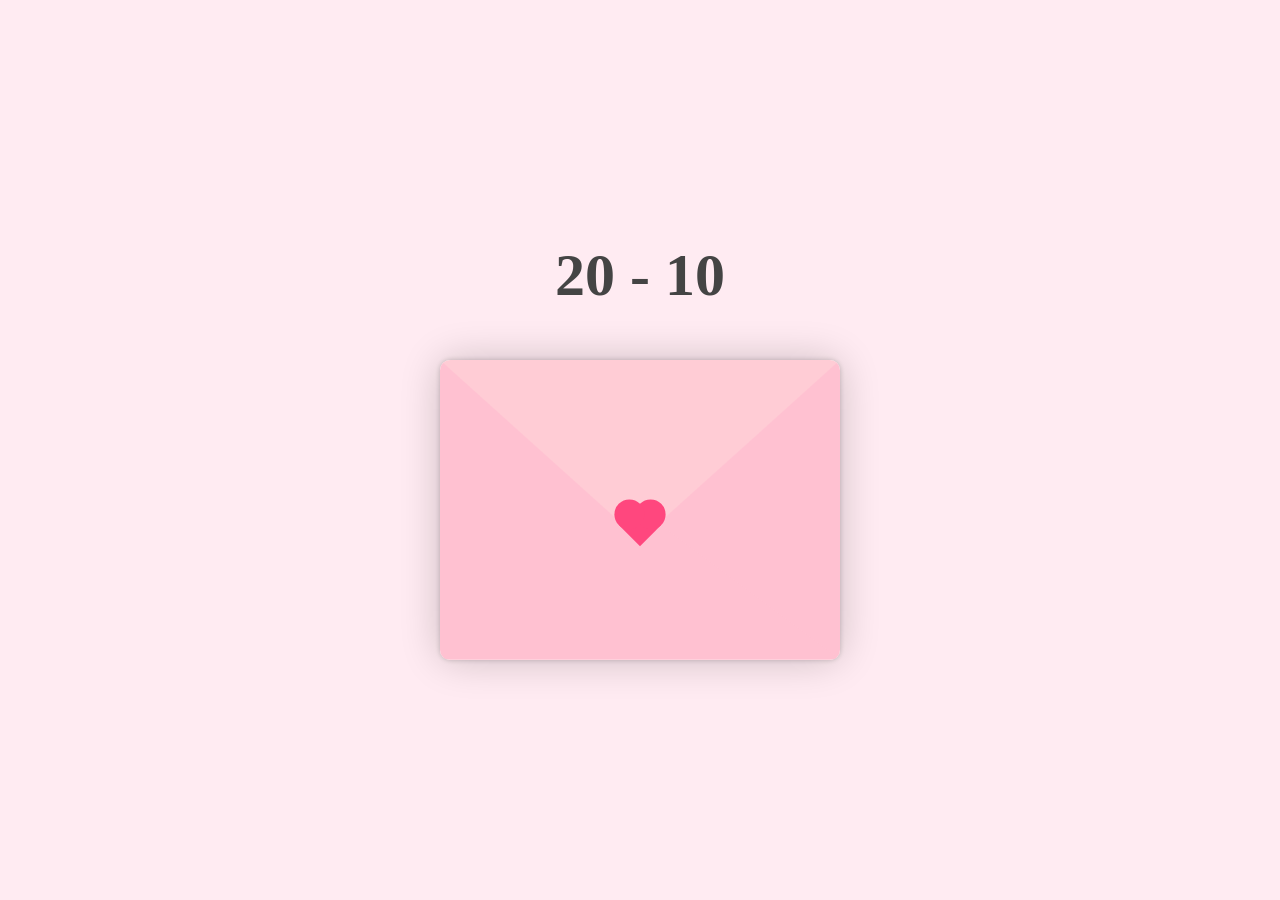
<file: index.html>
<!DOCTYPE html>
<html lang="en">
<head>
    <!-- Defines the character encoding as UTF-8 (supports most characters and symbols) -->
    <meta charset="UTF-8">
    <!-- Ensures the layout is responsive on mobile devices by setting the viewport width to the device width -->
    <meta name="viewport" content="width=device-width, initial-scale=1.0">
    <!-- Links the external CSS file that contains all the styles for this page -->
    <link rel="stylesheet" href="style.css">
    <!-- The text that will appear in the browser tab -->
    <title>Page Name</title>
</head>
<body>
    <!-- Main title of the page -->
    <h1>20 - 10</h1>

    <!-- Container used to limit the width of the envelope area -->
    <div class="container">
        <!-- Main wrapper for the envelope component -->
        <div class="envelope-wrapper">
            <!-- Internal wrapper that will contain the letter and the envelope flap -->
            <div class="wrapper">
                <!-- Represents the letter itself (the paper inside the envelope) -->
                <div class="letter">
                    <!-- Content area of the letter (text and title) -->
                    <div class="content">
                        <!-- Bold text acting as the letter's title -->
                        <strong>Gửi các thành viên nữ trong team</strong>
                        <!-- Main paragraph of the letter; you can put any message here -->
                        <p>
                            <strong>Hôm nay là ngày 20/11 - ngày phụ nữ Việt Nam</strong><br>
                            <strong>Chúc mọi người có nhiều sức khỏe, luôn luôn khỏe mạnh</strong><br>
                            <strong>Và</strong><br>
                            <strong>Đạt được nhiều điều may mắn, ngày càng trưởng thành và xinh đẹp hơn mỗi ngày</strong><br>
                            <strong>Đặc biệt là ăn mau chóng lớn nha =))))</strong><br>
                        </p>
                    </div>
                </div>
            </div>

            <!-- Decorative "sticker" that visually seals the envelope and is clickable -->
            <div class="sticker"></div>
            <!-- Right triangular flap of the envelope body -->
            <div class="right-flap"></div>
            <!-- Left triangular flap of the envelope body -->
            <div class="left-flap"></div>
        </div>
    </div>

    <!-- Links the JavaScript file that handles the envelope open/close interaction -->
    <script src="script.js"></script>
</body>
</html>
</file>
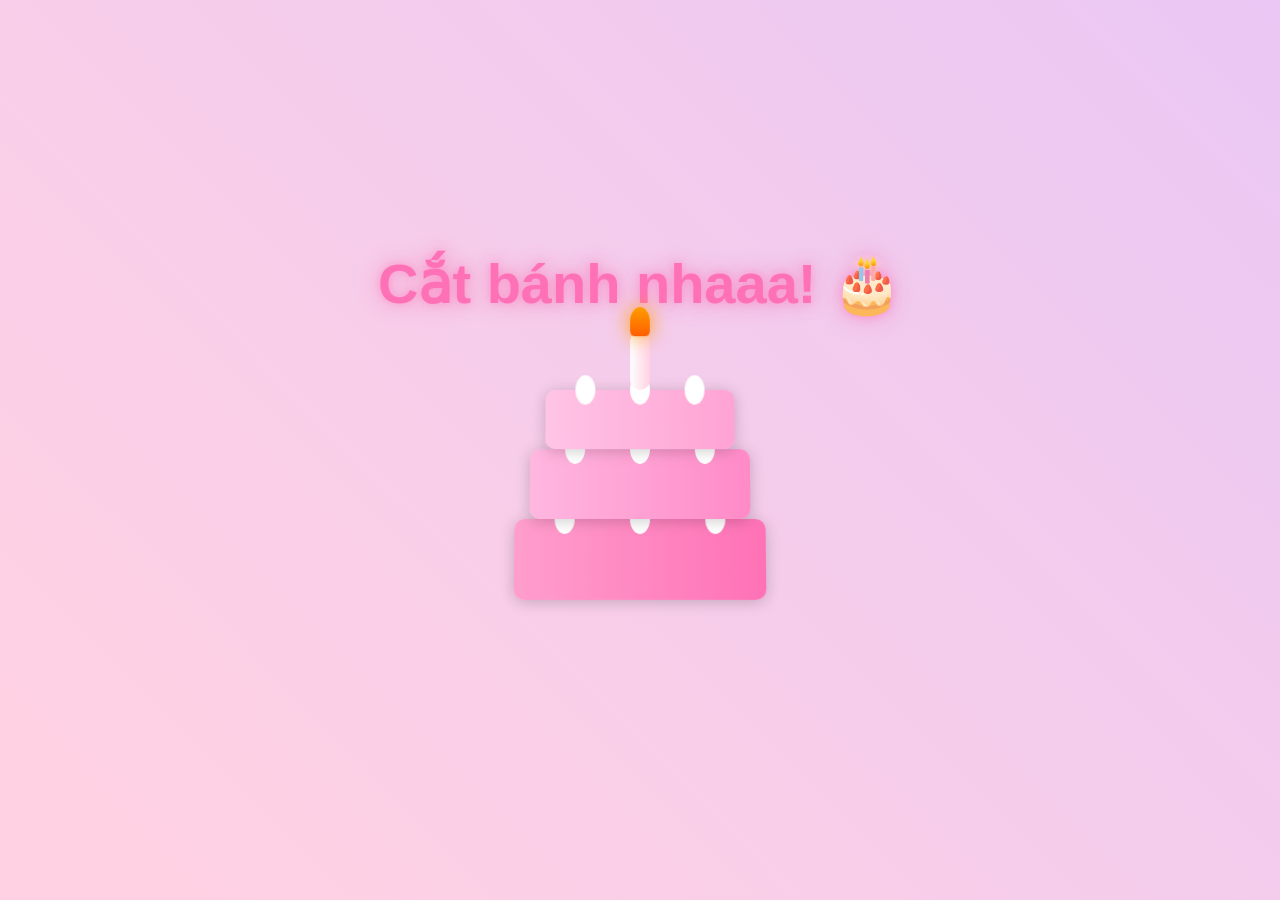
<file: cake.html>
<html lang="en"><head>
    <meta charset="UTF-8">
    <meta name="viewport" content="width=device-width, initial-scale=1.0">
    <title>Let's Celebrate with Cake!</title>
    <script src="https://cdnjs.cloudflare.com/ajax/libs/gsap/3.12.2/gsap.min.js"></script>
    <style>
        * {
            margin: 0;
            padding: 0;
            box-sizing: border-box;
        }

        body {
            min-height: 100vh;
            display: flex;
            flex-direction: column;
            justify-content: center;
            align-items: center;
            background: linear-gradient(45deg, #ffcad4, #ffd1e3, #e0c3fc, #bde0fe);
            background-size: 400% 400%;
            animation: gradientBG 15s ease infinite;
            font-family: 'Arial', sans-serif;
            overflow: hidden;
        }

        .heading {
            font-size: 3.5rem;
            color: #ff71b6;
            text-shadow: 
                0 0 10px rgba(255, 113, 182, 0.5),
                0 0 20px rgba(255, 113, 182, 0.3),
                0 0 30px rgba(255, 113, 182, 0.2);
            margin-bottom: 2rem;
            text-align: center;
            animation: glow 2s ease-in-out infinite alternate;
        }

        @keyframes glow {
            from {
                text-shadow: 0 0 10px #ff71b6, 0 0 20px #ff71b6, 0 0 30px #ff9ecd;
            }
            to {
                text-shadow: 0 0 20px #ff71b6, 0 0 30px #ff71b6, 0 0 40px #ff9ecd;
            }
        }

        .cake-container {
            position: relative;
            width: 300px;
            height: 300px;
            display: flex;
            flex-direction: column;
            align-items: center;
            cursor: pointer;
        }

        .cake {
            position: relative;
            width: 250px;
            height: 250px;
            transform-style: preserve-3d;
            transform: perspective(1000px) rotateX(5deg);
            transition: transform 0.3s ease;
        }

        .cake:hover {
            transform: perspective(1000px) rotateX(5deg) scale(1.05);
        }

        .layer {
            position: absolute;
            width: 100%;
            background: linear-gradient(to right, #ff9ecd, #ff71b6);
            border-radius: 10px;
            box-shadow: 0 2px 15px rgba(0, 0, 0, 0.2);
            display: flex;
            justify-content: center;
        }

        .layer-1 {
            height: 80px;
            bottom: 0;
            width: 250px;
        }

        .layer-2 {
            height: 70px;
            bottom: 80px;
            width: 220px;
            left: 15px;
            background: linear-gradient(to right, #ffb7e0, #ff8ac7);
        }

        .layer-3 {
            height: 60px;
            bottom: 150px;
            width: 190px;
            left: 30px;
            background: linear-gradient(to right, #ffc4e6, #ffa3d4);
        }

        .frosting {
            position: absolute;
            width: 20px;
            height: 30px;
            background: white;
            border-radius: 50%;
            top: -15px;
        }

        .candle {
            position: absolute;
            width: 20px;
            height: 60px;
            background: linear-gradient(to right, #fff, #ffd1e3);
            top: -60px;
            left: 50%;
            transform: translateX(-50%);
            border-radius: 10px;
            z-index: 10;
        }

        .flame {
            position: absolute;
            width: 20px;
            height: 30px;
            background: linear-gradient(to bottom, #ff9d00, #ff5e00);
            border-radius: 50% 50% 20% 20%;
            top: -25px;
            animation: flicker 1s infinite;
            filter: drop-shadow(0 0 10px #ff9d00);
        }

        .ribbon {
            position: fixed;
            width: 15px;
            height: 50px;
            top: -50px;
            border-radius: 5px;
            animation: ribbonFall 3s linear forwards;
        }

        @keyframes ribbonFall {
            0% {
                transform: translateY(0) rotate(0deg) translateX(0);
            }
            50% {
                transform: translateY(50vh) rotate(180deg) translateX(100px);
            }
            100% {
                transform: translateY(100vh) rotate(360deg) translateX(-100px);
            }
        }

        @keyframes flicker {
            0%, 100% { transform: scale(1); opacity: 1; }
            50% { transform: scale(0.9); opacity: 0.8; }
        }

        .smoke {
            position: absolute;
            width: 10px;
            height: 10px;
            background: rgba(255, 255, 255, 0.8);
            border-radius: 50%;
            filter: blur(5px);
            opacity: 0;
        }

        @keyframes gradientBG {
            0% { background-position: 0% 50%; }
            50% { background-position: 100% 50%; }
            100% { background-position: 0% 50%; }
        }
        .next-page-button {
            position: fixed;
            bottom: 40px;
            padding: 15px 40px;
            font-size: 1.2rem;
            background: linear-gradient(45deg, #ff9ecd, #ff71b6);
            border: none;
            border-radius: 25px;
            color: white;
            cursor: pointer;
            opacity: 0;
            transform: translateY(50px);
            transition: all 0.3s ease;
            box-shadow: 
                0 0 15px rgba(255, 113, 182, 0.5),
                0 0 30px rgba(255, 113, 182, 0.3);
            font-family: 'Arial', sans-serif;
            z-index: 1000;
            display: flex;
            align-items: center;
            gap: 10px;
        }
    
        .next-page-button::after {
            content: '→';
            font-size: 1.4rem;
            transition: transform 0.3s ease;
        }
    
        .next-page-button:hover {
            transform: translateY(-3px) scale(1.05);
            box-shadow: 
                0 0 20px rgba(255, 113, 182, 0.6),
                0 0 40px rgba(255, 113, 182, 0.4);
            background: linear-gradient(45deg, #ffb7e0, #ff8ac7);
        }
    
        .next-page-button:hover::after {
            transform: translateX(5px);
        }
    
        @keyframes pulse {
            0%, 100% {
                transform: scale(1);
            }
            50% {
                transform: scale(1.05);
            }
        }
    
        .next-page-button.show {
            opacity: 1;
            transform: translateY(0);
            animation: pulse 2s infinite;
        }
    
    </style>
</head>
<body>
    <h1 class="heading">Cắt bánh nhaaa! 🎂</h1>
    <div class="cake-container">
        <div class="cake">
            <div class="layer layer-1">
                <div class="frosting"></div>
                <div class="frosting" style="left: 40px"></div>
                <div class="frosting" style="right: 40px"></div>
            </div>
            <div class="layer layer-2">
                <div class="frosting"></div>
                <div class="frosting" style="left: 35px"></div>
                <div class="frosting" style="right: 35px"></div>
            </div>
            <div class="layer layer-3">
                <div class="frosting"></div>
                <div class="frosting" style="left: 30px"></div>
                <div class="frosting" style="right: 30px"></div>
                <div class="candle">
                    <div class="flame"></div>
                </div>
            </div>
        </div>
    </div>
    <button class="next-page-button">Next Page</button>

    <script>
        const cake = document.querySelector('.cake-container');
        const candle = document.querySelector('.candle');
        const flame = document.querySelector('.flame');
        let isClicked = false;

        const ribbonColors = [
            'linear-gradient(45deg, #FF9ECD, #FF71B6)',
            'linear-gradient(45deg, #FFB7E0, #FF8AC7)',
            'linear-gradient(45deg, #FFC4E6, #FFA3D4)',
            'linear-gradient(45deg, #E0C3FC, #BDE0FE)',
            'linear-gradient(45deg, #FFCAD4, #FFD1E3)',
            'linear-gradient(45deg, #B5EAD7, #C7F9CC)',
            'linear-gradient(45deg, #FF9AA2, #FFB7B2)',
            'linear-gradient(45deg, #FFDAC1, #FFE5D9)'
        ];

        function createRibbon() {
            const ribbon = document.createElement('div');
            ribbon.className = 'ribbon';
            ribbon.style.left = `${Math.random() * window.innerWidth}px`;
            ribbon.style.background = ribbonColors[Math.floor(Math.random() * ribbonColors.length)];
            document.body.appendChild(ribbon);

            ribbon.addEventListener('animationend', () => {
                ribbon.remove();
            });
        }

        function startCelebration() {
            if (isClicked) return;
            isClicked = true;

            // Fade out candle smoothly
            gsap.to(candle, {
                opacity: 0,
                y: -20,
                duration: 1,
                ease: "power2.out",
                onComplete: () => candle.remove()
            });

            // Start ribbon rain
            const ribbonInterval = setInterval(() => {
                for (let i = 0; i < 5; i++) {
                    setTimeout(() => createRibbon(), i * 100);
                }
            }, 200);

            // Show next page button after 2 seconds
            setTimeout(() => {
                const nextButton = document.querySelector('.next-page-button');
                nextButton.classList.add('show');
            }, 2000);

            // Stop ribbon rain after 5 seconds
            setTimeout(() => {
                clearInterval(ribbonInterval);
            }, 5000);
        }

        // Add button click handler
        document.querySelector('.next-page-button').addEventListener('click', () => {
            // You can replace this with your actual next page URL
            window.location.href = 'final.html';
        });

        cake.addEventListener('click', startCelebration);
    </script>

</body></html>
</file>
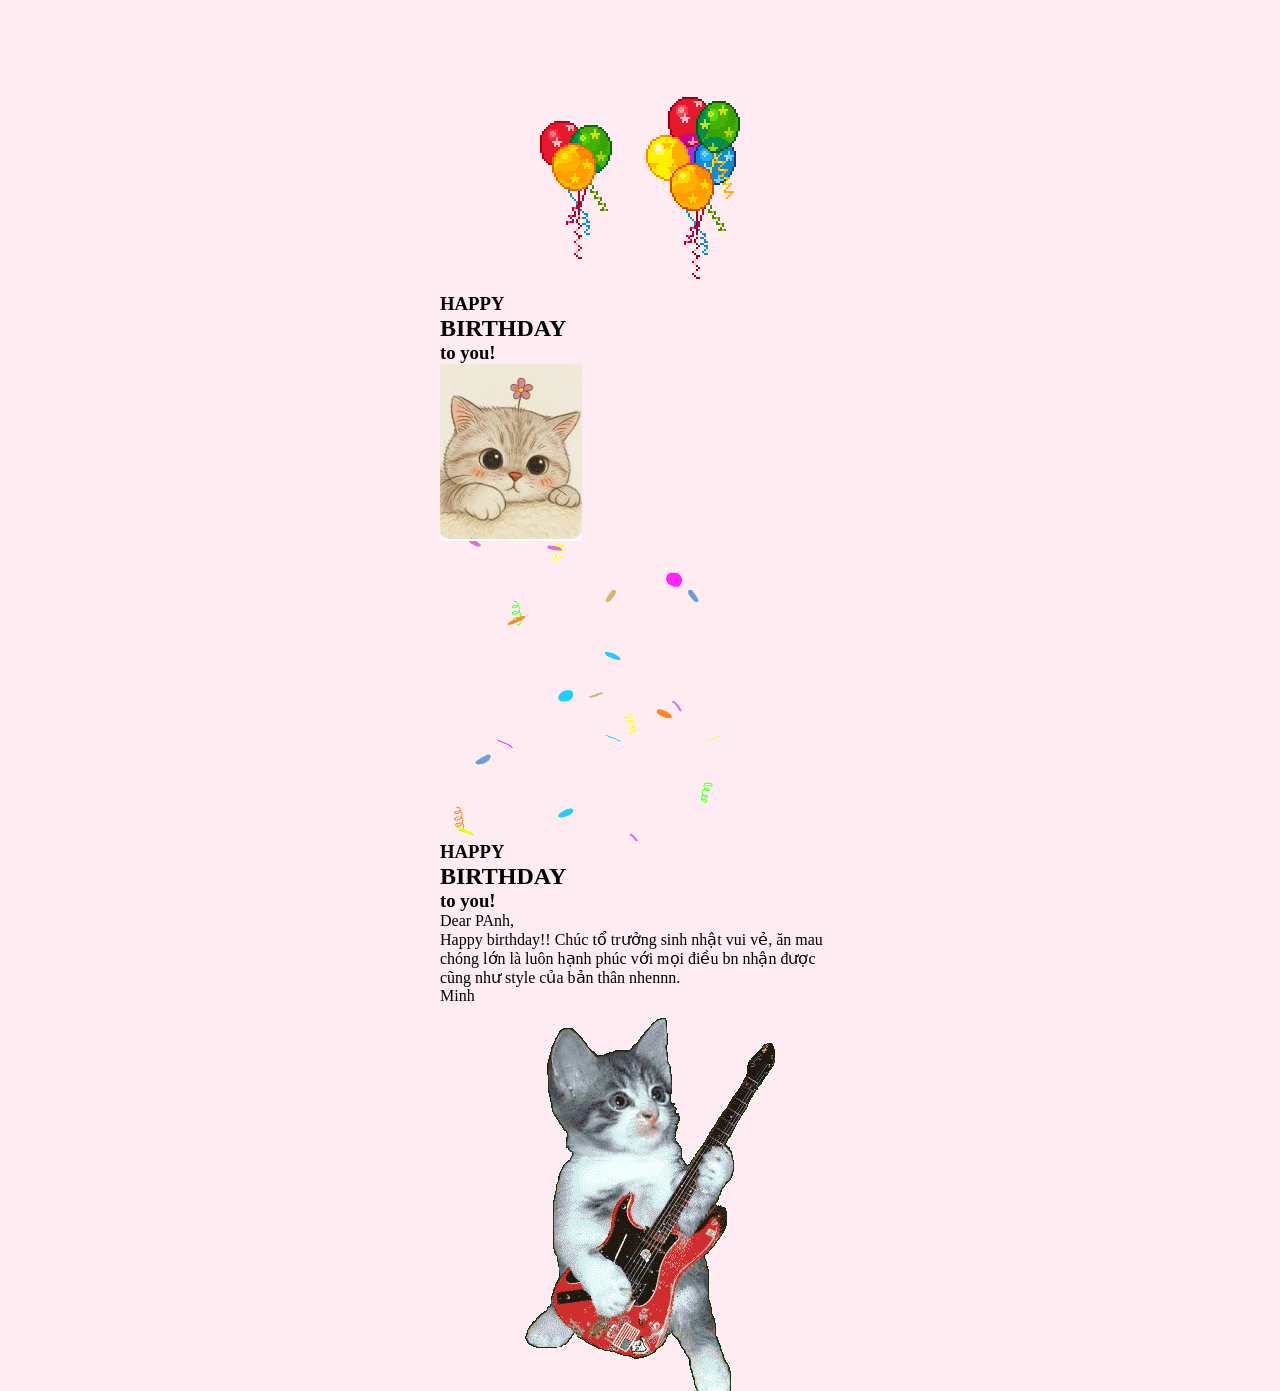
<file: final.html>
<html lang="en"><head>
    <meta charset="UTF-8">
    <meta name="viewport" content="width=device-width, initial-scale=1.0">
    <title>Birthday card</title>
    <link rel="stylesheet" href="style.css">
</head>

<body>
    <img src="ZUiY.gif" alt="stars" class="star">
    <img src="5l03.gif" alt="ballon" class="ballon">
    <div class="container">
        <div class="birthdayCard">
            <div class="cardFront">
                <div class="front-text">
                    <h3 class="happy">HAPPY</h3>
                    <h2 class="bday">BIRTHDAY</h2>
                    <h3 class="toyou">to you!</h3>
                </div>
                <div class="wrap-deco">
                    <div class="decorations"></div>
                    <div class="decorationsTwo"></div>
                </div>
                <div class="wrap-decoTwo">
                    <div class="decorations"></div>
                    <div class="decorationsThree"></div>
                </div>
                <div class="plate">
                    <div class="cake"></div>
                    <div class="flame"></div>
                </div>
            </div>
            <div class="cardInside">
                <div class="img">
                    <img src="Cat.png" alt="Brotherpic" class="bdyboy">
                    <img src="6ob.gif" alt="confetti" class="confetti">
                </div>
                <div class="inside-text">
                    <h3 class="happy">HAPPY</h3>
                    <h2 class="bday">BIRTHDAY</h2>
                    <h3 class="toyou">to you!</h3>
                </div>
                <div class="wishes">
                    <p>Dear PAnh,</p>
                    <p>Happy birthday!! Chúc tổ trưởng sinh nhật vui vẻ, ăn mau chóng lớn là luôn hạnh phúc với mọi điều bn nhận
                        được cũng như
                        style của bản thân nhennn.</p>
                        <p class="name">Minh</p>
                    </div>
            </div>
        </div>
    </div>

    <img src="4SHX.gif" alt="cat" class="cat">


</body></html>
</file>
<file: style.css>
/* Reset styles for all elements */
* {
    margin: 0;                 /* Remove default outer spacing for all elements */
    padding: 0;                /* Remove default inner spacing for all elements */
    box-sizing: border-box;    /* Include padding and border in the element's total width and height */
}

/* Global CSS variables (custom properties) for colors and theme */
:root {
    --main: #fff;                        /* Main color (white) used for the letter background */
    --background: #ffebf2;               /* Page background color (soft pink) */
    --envelop-backgroung: #ffe3ed;       /* Background color for the envelope wrapper (light pink) */
    --envelop-flap: #ffccd5;             /* Color of the top flap of the envelope */
    --envelop-body: #ffc1d1;             /* Color of the main body of the envelope */
    --shadow: rgba(0, 0, 0, 0.2);        /* Shadow color used for box shadows */
    --text: #003049;                     /* Main text color for the letter */
    --sticker: #ff477e;                  /* Color of the sticker that seals the envelope */
}

/* Styles for the <body> element */
body {
    background: var(--background);       /* Set the background color using the defined variable */
    display: flex;                       /* Use flexbox for layout */
    align-items: center;                 /* Vertically center children within the body */
    justify-content: center;             /* Horizontally center children within the body */
    flex-direction: column;              /* Stack children vertically (column direction) */
    height: 100vh;                       /* Make the body take the full viewport height */
}

/* Main page title styling */
h1 {
    font-family: "Marck Script", serif;  /* Use a script-like font with serif as fallback */
    text-align: center;                  /* Center the text horizontally */
    font-size: 60px;                     /* Large font size for the title */
    margin-bottom: 50px;                 /* Space between the title and the envelope */
    color: #444;                         /* Dark gray text color */
}

/* Container that limits the width of the envelope area */
.container {
    width: 400px;                        /* Fixed width for desktop view */
    position: relative;                  /* Position relative for the envelope */
}

/* Main envelope wrapper that holds the envelope and applies background and shadow */
.envelope-wrapper {
    position: relative;                  /* Position relative so children with absolute can be placed inside */
    background-color: var(--envelop-backgroung); /* Use envelope background color */
    box-shadow: 0 0 40px var(--shadow);  /* Apply a soft outer shadow around the envelope */
    border-radius: 15px;                 /* Rounded corners for the envelope wrapper */
}

/* Wrapper inside the envelope used to position the letter and flap shape */
.wrapper {
    position: relative;                  /* Position relative to control pseudo-element and letter */
    width: 400px;                        /* Same width as container */
    height: 300px;                       /* Fixed height for the envelope area */
}

/* Pseudo-element that creates the top triangular flap with borders */
.wrapper::before {
    content: "";                         /* Required for pseudo-elements; empty content */
    position: absolute;                  /* Absolutely positioned inside .wrapper */
    top: 0;                              /* Positioned at the top edge */
    left: 0;                             /* Positioned at the left edge */
    right: 0;                            /* Stretches horizontally across the wrapper */
    z-index: 4;                          /* Places the flap above most other elements */
    border-top: 180px solid var(--envelop-flap);  /* Top border becomes the visible flap */
    border-right: 200px solid transparent;        /* Right border is transparent to form triangle */
    border-left: 200px solid transparent;         /* Left border is transparent to form triangle */
    transform-origin: top;               /* Rotation origin for animation is the top edge */
    transition: all 0.5s ease-in-out 0.7s; /* Smooth animation for flap opening with delay */
    border-radius: 10px;                 /* Slight rounding at the corners of the flap */
}

/* Right triangular part of the envelope body */
.right-flap {
    position: absolute;                  /* Absolutely positioned over the wrapper */
    top: 0;                              /* Align to the top */
    right: 0;                            /* Align to the right */
    width: 100%;                         /* Same width as its container */
    height: 100%;                        /* Same height as its container */
    clip-path: polygon(100% 0, 0 100%, 100% 100%); /* Clip the div into a right-leaning triangle */
    background-color: var(--envelop-body);        /* Use envelope body color */
    border-bottom-right-radius: 10px;    /* Rounded bottom-right corner */
    border-top-right-radius: 10px;       /* Rounded top-right corner */
    border-bottom-left-radius: 10px;     /* Rounded bottom-left corner to smooth overlap */
}

/* Left triangular part of the envelope body */
.left-flap {
    position: absolute;                  /* Absolutely positioned over the wrapper */
    top: 0;                              /* Align to the top */
    left: 0;                             /* Align to the left */
    width: 100%;                         /* Full width */
    height: 100%;                        /* Full height */
    clip-path: polygon(0 0, 0 100%, 100% 100%); /* Clip the div into a left-leaning triangle */
    background-color: var(--envelop-body);       /* Same body color as the right flap */
    border-top-left-radius: 10px;        /* Rounded top-left corner */
    border-bottom-left-radius: 10px;     /* Rounded bottom-left corner */
    border-bottom-right-radius: 10px;    /* Rounded bottom-right corner to smooth the shape */
}

/* The letter (the inner paper) styling */
.letter {
    position: absolute;                  /* Absolutely positioned inside the wrapper */
    bottom: 0;                           /* Anchored to the bottom of the envelope */
    width: 100%;                         /* Full width of the wrapper */
    height: 100%;                        /* Full height (same as the envelope) */
    background-color: var(--main);       /* White background for the letter */
    text-align: center;                  /* Center text horizontally (overridden in .content) */
    box-shadow: 0 0 5px var(--shadow);   /* Small shadow to separate it from the envelope */
    padding: 20px;                       /* Inner spacing around the content */
    border-radius: 10px;                 /* Rounded corners of the letter */
    transition: transform .5s ease-in-out; /* Smooth movement animation for open/close */
}

/* Inner content of the letter */
.content {
    font-family: "Gill Sans", Calibri, sans-serif; /* Clean, readable font */
    color: var(--text);                    /* Use main text color variable */
    text-align: left;                      /* Align text to the left for easier reading */
    font-size: 24px;                       /* Increased font size (2x from 12px) */
    border: 3px dotted var(--text);        /* Dotted border to mimic a decorative frame */
    padding: 10px;                         /* Inner spacing around the text */
    height: 100%;                          /* Occupy the full height of the letter */
    line-height: 28px;                     /* Line spacing for readability */
    cursor: pointer;                       /* Pointer cursor indicates that content is clickable */
    overflow-Y: scroll;                    /* Enable vertical scrolling when content overflows */
    font-weight: 700;                      /* Make all text bold */
}

.content strong,
.content p {
    font-weight: 700;                      /* Force strong and paragraph text to remain bold */
}

/* Circular "sticker" in the middle of the envelope that acts like a seal */
.sticker {
    position: absolute;                    /* Absolutely positioned over the flap */
    top: 50%;                              /* Vertically centered relative to envelope wrapper */
    left: 50%;                             /* Horizontally centered */
    width: 30px;                           /* Base square width */
    height: 30px;                          /* Base square height */
    background-color: var(--sticker);      /* Use sticker color */
    transform: translate(-50%,0) rotate(45deg); /* Center and rotate 45 degrees (diamond shape) */
    transition: transform 0.5s ease-in-out 1s;  /* Smooth rotation animation with delay */
    z-index: 999;                          /* Place sticker above almost everything */
    cursor: pointer;                       /* Pointer cursor to indicate interactivity */
}

/* Pseudo-elements used to make the heart-like shape out of circles */
.sticker::before,
.sticker::after {
    content: "";                           /* Create additional shapes without extra HTML elements */
    position: absolute;                    /* Position relative to the .sticker element */
    width: 30px;                           /* Same width as main sticker */
    height: 30px;                          /* Same height as main sticker */
    background-color: var(--sticker);      /* Same sticker color */
    border-radius: 100%;                   /* Fully rounded, making them circles */
}

/* Top circle of the heart shape */
.sticker:before {
    top: -15px;                            /* Move the circle up to sit above the rotated square */
}

/* Right circle of the heart shape */
.sticker:after {
    right: 15px;                           /* Move the circle to the right to form the second part of the heart */
}

/* ===== Custom scroll-bar styles for WebKit-based browsers ===== */

/* Scrollbar width for elements that overflow vertically */
::-webkit-scrollbar {
    width: 8px;                            /* Narrow scrollbar width */
}

/* Background (track) of the scrollbar */
::-webkit-scrollbar-track {
    background-color: transparent;         /* Invisible track behind the thumb */
}

/* Scrollbar thumb (the draggable part) */
::-webkit-scrollbar-thumb {
    background-color: var(--envelop-body); /* Use envelope body color */
    border-radius: 4px;                    /* Slight rounding for a softer look */
}

/* Scrollbar thumb on hover */
::-webkit-scrollbar-thumb:hover {
    background-color: var(--sticker);      /* Change color on hover for feedback */
}

/* ===== Dynamic classes applied via JavaScript for animations ===== */

/* When the envelope wrapper has the .open class, rotate the top flap backwards */
.open .wrapper::before {
    transform: rotateX(180deg);            /* Flip the flap around the X axis */
    z-index: 0;                            /* Send it behind the letter when opened */
}

/* Rotate the sticker when the envelope wrapper is open */
.open .sticker {
    transform: rotate(90deg);              /* Rotate the sticker for a visual open effect */
    transition-delay: 0.4s;                /* Delay to sync with the flap animation */
}

/* When .show-letter is added, move the letter upwards */
.letter.show-letter {
    transform: translateY(-290px);         /* Move the letter almost completely out of the envelope */
    transition: transform .5s ease-in-out; /* Smooth upward movement */
}

/* When .closing-letter is added, also move the letter (could be used for closing animation) */
.letter.closing-letter {
    transform: translateY(-290px);         /* Same transform; can be adjusted for different effect */
    transition: transform .5s ease-in-out; /* Smooth movement for closing animation */
}

/* When the letter has class .open, bring it above other elements */
.letter.open {
    z-index: 10000;                        /* Very high z-index so the letter appears on top of everything */
}

/* When envelope-wrapper has .deactivate-wrapper, prevent interaction with the flap */
.envelope-wrapper.deactivate-wrapper .wrapper::before {
    pointer-events: none;                  /* Disable clicking/interacting with the flap */
}

/* ===== Mobile view adjustments (screens up to 400px wide) ===== */
@media screen and (max-width:400px) {
    .container {
        width: 300px;                      /* Reduce container width on small screens */
    }

    .wrapper {
        width: 300px;                      /* Reduce envelope width accordingly */
        height: 250px;                     /* Slightly smaller height for mobile */
    }

    .wrapper::before {
        border-top:150px solid var(--envelop-flap); /* Adjust flap height */
        border-right: 150px solid transparent;      /* Adjust right side for proper triangle */
        border-left: 150px solid transparent;       /* Adjust left side for proper triangle */
    }

    .content {
        font-size: 18px;                   /* Maintain 2x scaling on mobile */
        line-height: 22px;                 /* Adjusted line height for mobile */
    }
}
</file>
